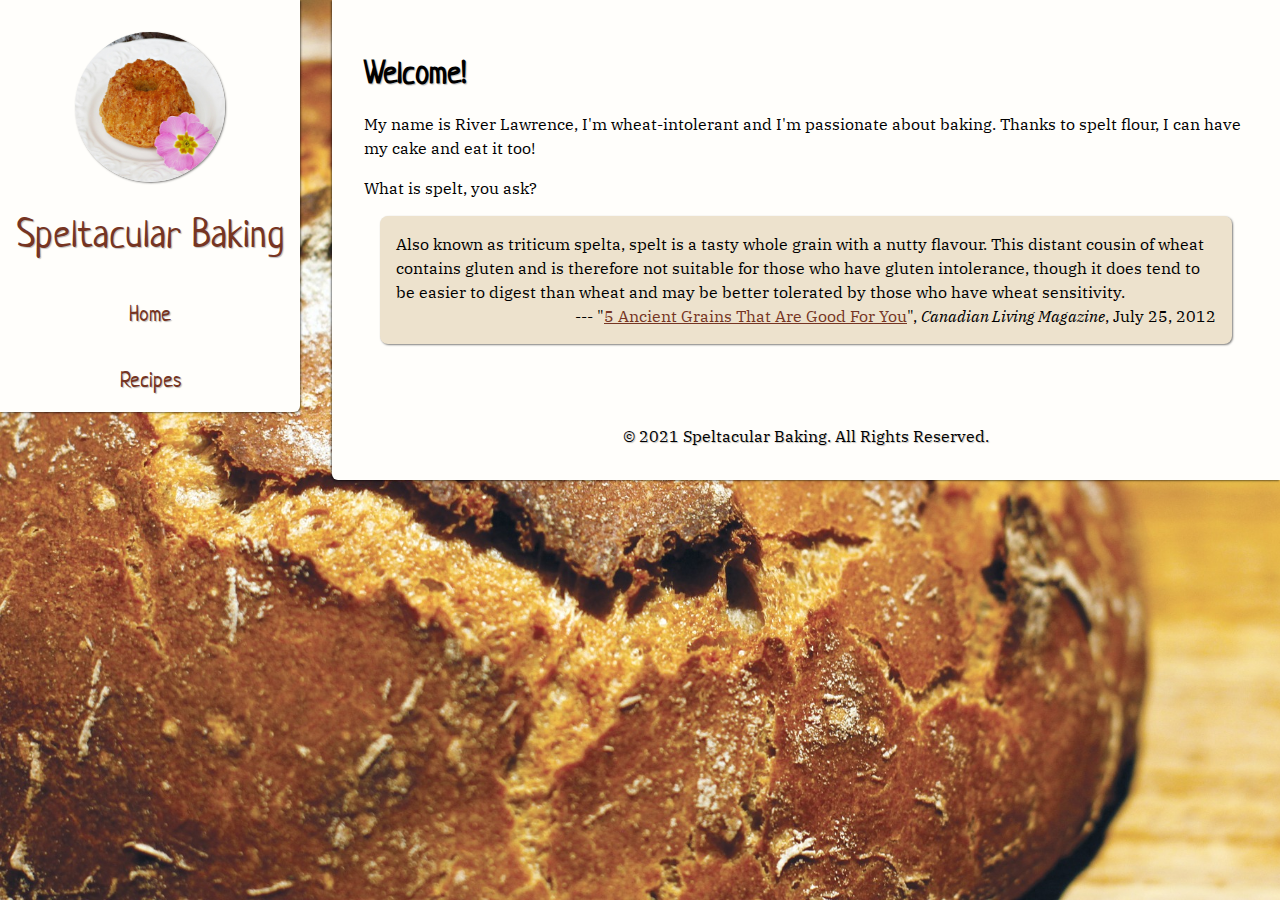
<file: index.html>
<!DOCTYPE html>
<html lang="en">

<head>
	<title>Home | Speltacular Baking | CISC 282 | A4 Solution</title>
	<meta charset="utf-8"/>
	<meta name="author" content="Zhixiang Guo"/>
	<meta name="viewport" content="width=device-width, initial-scale=1.0"/>
	
	<link rel="preconnect" href="https://fonts.gstatic.com">
	<link href="https://fonts.googleapis.com/css2?family=Neucha&display=swap" rel="stylesheet">	
	<link href="https://fonts.googleapis.com/css2?family=IBM+Plex+Serif&display=swap" rel="stylesheet">
	
	<link rel="stylesheet" href="https://solitude233-ui.github.io/Speltacular/css/styles.css"> 	
	<link rel="stylesheet" href="https://solitude233-ui.github.io/Speltacular/css/responsive.css">
</head>

<body class="column-container">

<header class="column">
	<img id="logo" src="img/cake.jpg" alt="Small bundt cake without frosting"/>
	<div id="site-title">Speltacular Baking</div>
    <nav>
    	<ul>
    		<li><a href="index.html">Home</a></li>
    		<li><a href="recipes.html">Recipes</a></li>
    	</ul>
    </nav>
</header>

<div class="column">
	<main>
		<h1>Welcome!</h1>
	
		<p>My name is River Lawrence, I'm <span>wheat-intolerant</span> and I'm passionate about baking. Thanks to spelt flour, I can have my cake and eat it too!</p>
	
		<p>What is spelt, you ask?</p>
	
		<blockquote>Also known as triticum spelta, spelt is a tasty whole grain with a nutty flavour. This distant cousin of wheat contains gluten and is therefore not suitable for those who have gluten intolerance, though it does tend to be easier to digest than wheat and may be better tolerated by those who have wheat sensitivity.	
			
			<div class="quote-source">--- &quot;<a href="https://www.canadianliving.com/health/nutrition/article/5-ancient-grains-that-are-good-for-you">5 Ancient Grains That Are Good For You</a>&quot;, <em>Canadian Living Magazine</em>, July 25, 2012</div>
		</blockquote>	
	</main>

	<footer>
		<div id="copyright">
			&copy; 2021 Speltacular Baking. All Rights Reserved.
		</div>    
	</footer>
</div> <!-- .column -->

</body>

</html>
</file>
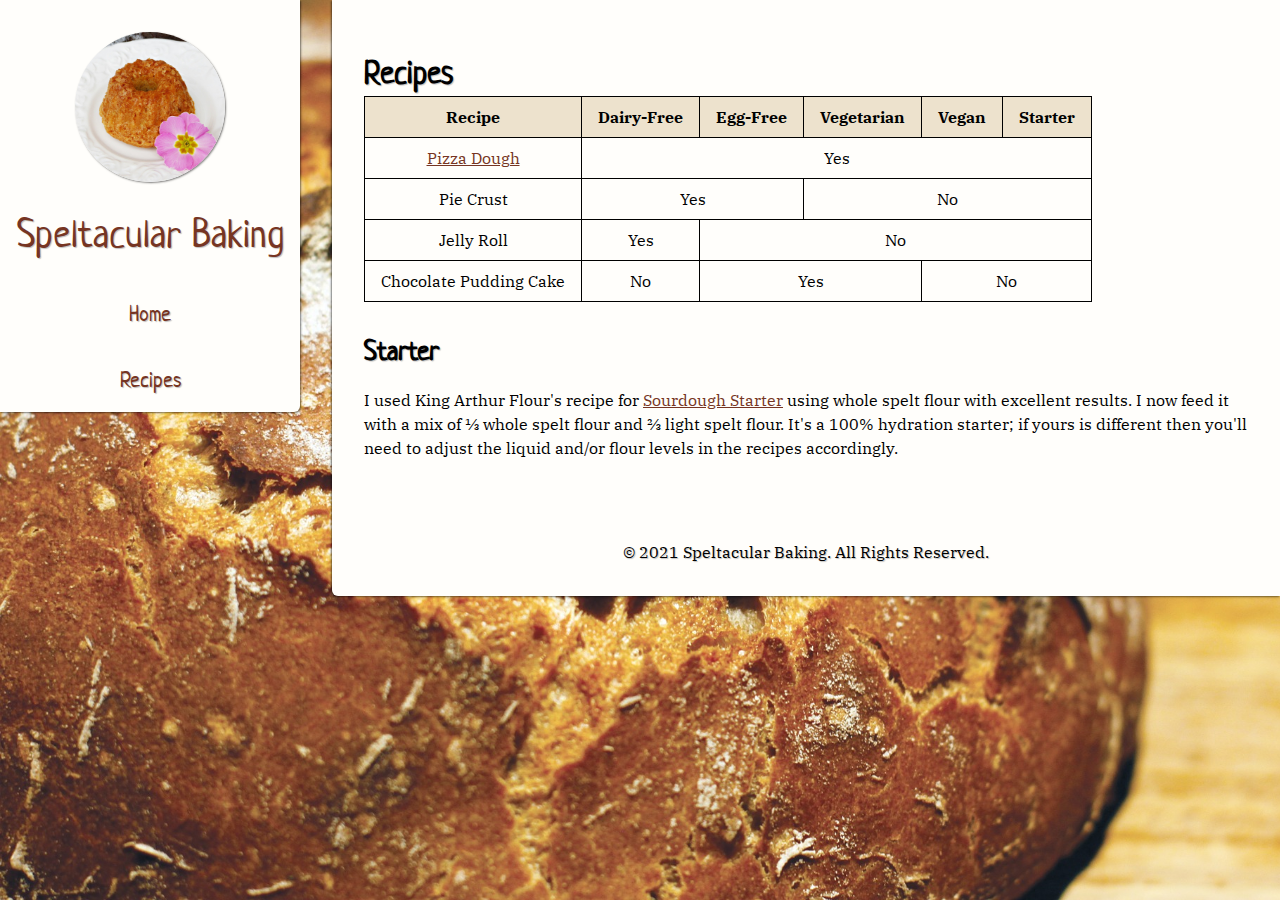
<file: recipes.html>
<!DOCTYPE html>
<html lang="en">

	<head>
		<title>Home | Speltacular Baking | CISC 282 | A3 Sample Solution</title>
		<meta charset="utf-8"/>
		<meta name="author" content="Sarah-Jane Whittaker"/>
		<meta name="viewport" content="width=device-width, initial-scale=1.0"/>
		
		<link rel="preconnect" href="https://fonts.gstatic.com">
		<link href="https://fonts.googleapis.com/css2?family=Neucha&display=swap" rel="stylesheet">	
		<link href="https://fonts.googleapis.com/css2?family=IBM+Plex+Serif&display=swap" rel="stylesheet">
		
		<link rel="stylesheet" href="css/styles.css"> 	
		<link rel="stylesheet" href="css/responsive.css">
	</head>

<body class="column-container">

	<header class="column">
		<img id="logo" src="img/cake.jpg" alt="Small bundt cake without frosting"/>
		<div id="site-title">Speltacular Baking</div>
		<nav>
			<ul>
				<li><a href="index.html">Home</a></li>
				<li><a href="recipes.html">Recipes</a></li>
			</ul>
		</nav>
	</header>
	

<div class="column">
	<main>
		<h1>Recipes</h1>
		
		<table id="recipe-table">
			<thead>
				<tr>
					<th>Recipe</th>
					<th>Dairy-Free</th>
					<th>Egg-Free</th>
					<th>Vegetarian</th>
					<th>
						<div class="text-and-popup">
							Vegan
							<div class="popup">Vegan recipes don't contain ingredients derived from animals</div>
						</div>
					</th>
					<th>Starter</th>
				</tr>			
			</thead>
			<tbody>
				<tr>
					<td><a href="recipe/pizza-dough.html">Pizza Dough</a></td>
					<td colspan="5">Yes</td>
				</tr>
				<tr>
					<td>Pie Crust</td>
					<td colspan="2">Yes</td>
					<td colspan="3">No</td>
				</tr>
				<tr>
					<td>Jelly Roll</td>
					<td>Yes</td>
					<td colspan="4">No</td>
				</tr>
				<tr>
					<td>Chocolate Pudding Cake</td>
					<td>No</td>
					<td colspan="2">Yes</td>
					<td colspan="2">No</td>
				</tr>
			</tbody>
		</table>
		
		<section>		
			<h2>Starter</h2>
			
			<p>I used King Arthur Flour's recipe for  <a href="https://www.kingarthurbaking.com/recipes/sourdough-starter-recipe">Sourdough Starter</a> using whole spelt flour with excellent results. I now feed it with a mix of &frac13; whole spelt flour and &frac23; light spelt flour. It's a 100% hydration starter; if yours is different then you'll need to adjust the liquid and/or flour levels in the recipes accordingly.</p>		
		</section>	
	</main>

	<footer>
		<div id="copyright">
			&copy; 2021 Speltacular Baking. All Rights Reserved.
		</div>    
	</footer>	
</div>

</body>
</html>
</file>
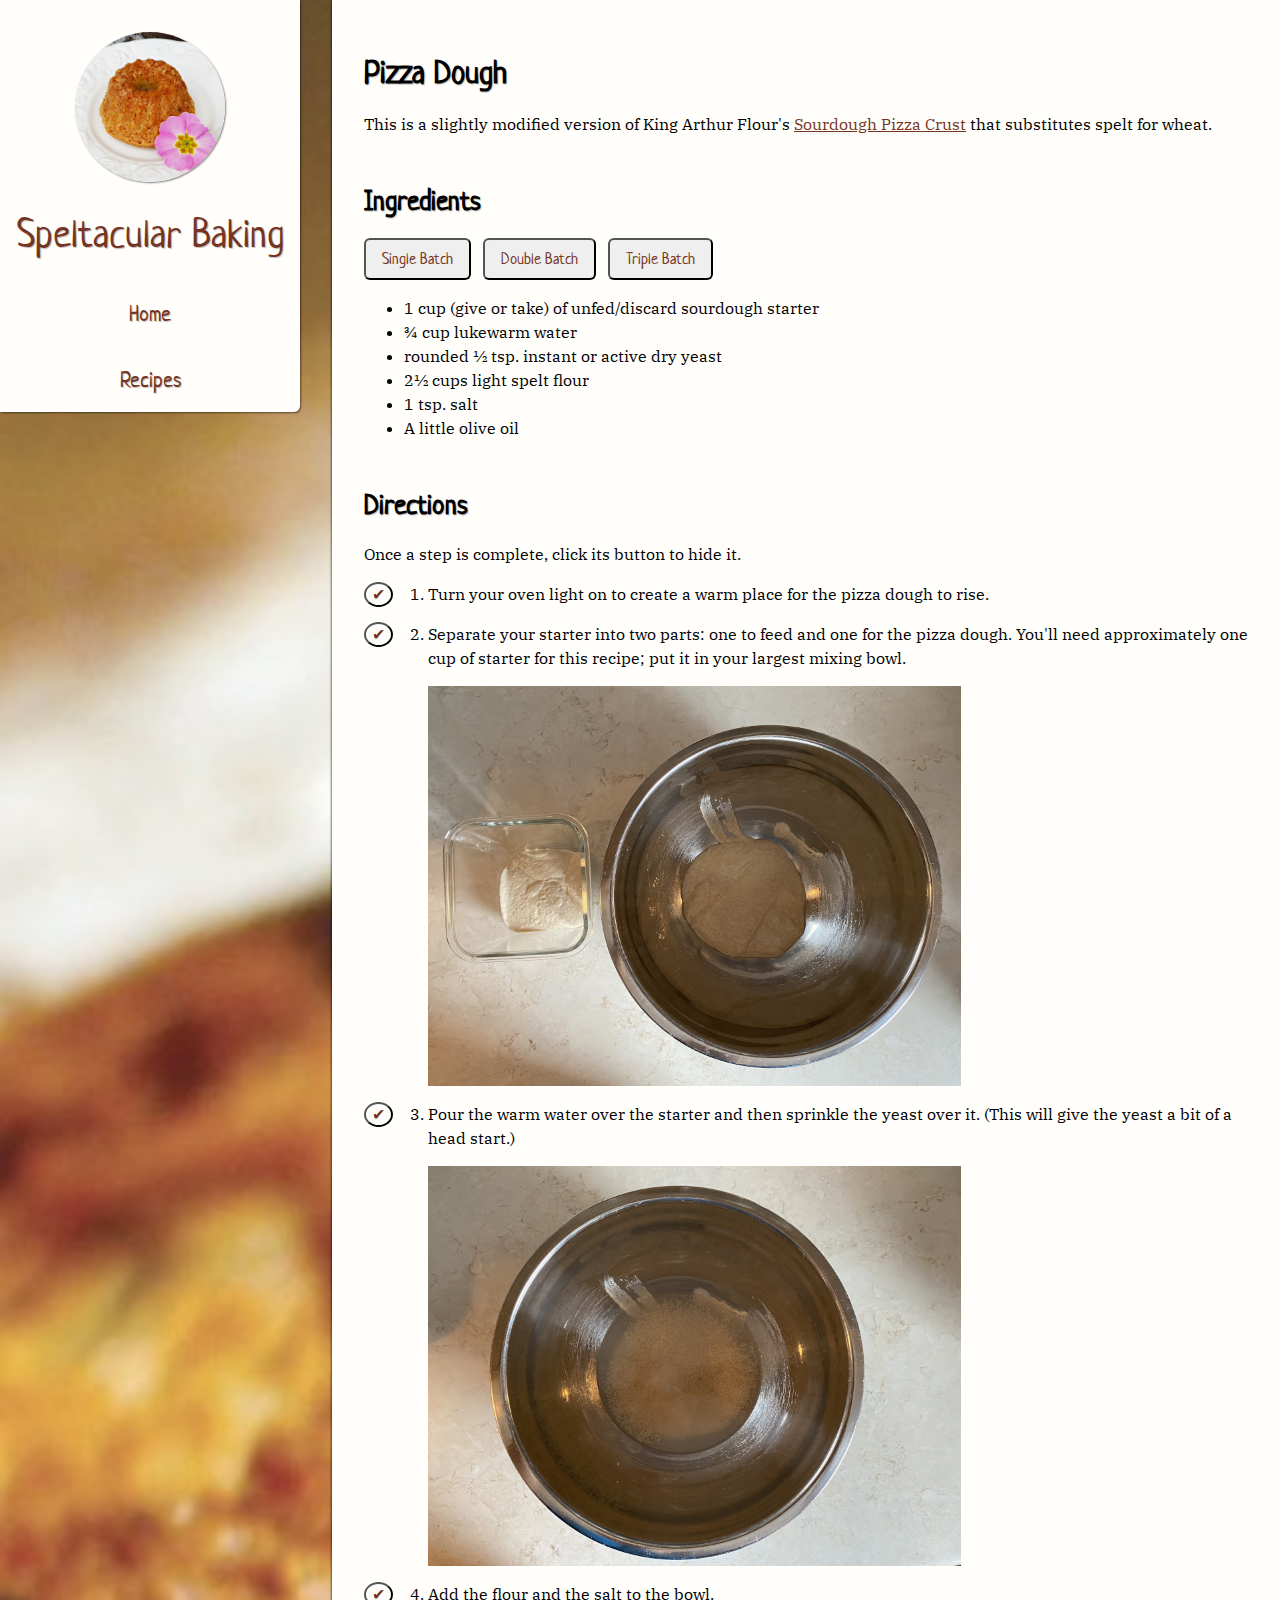
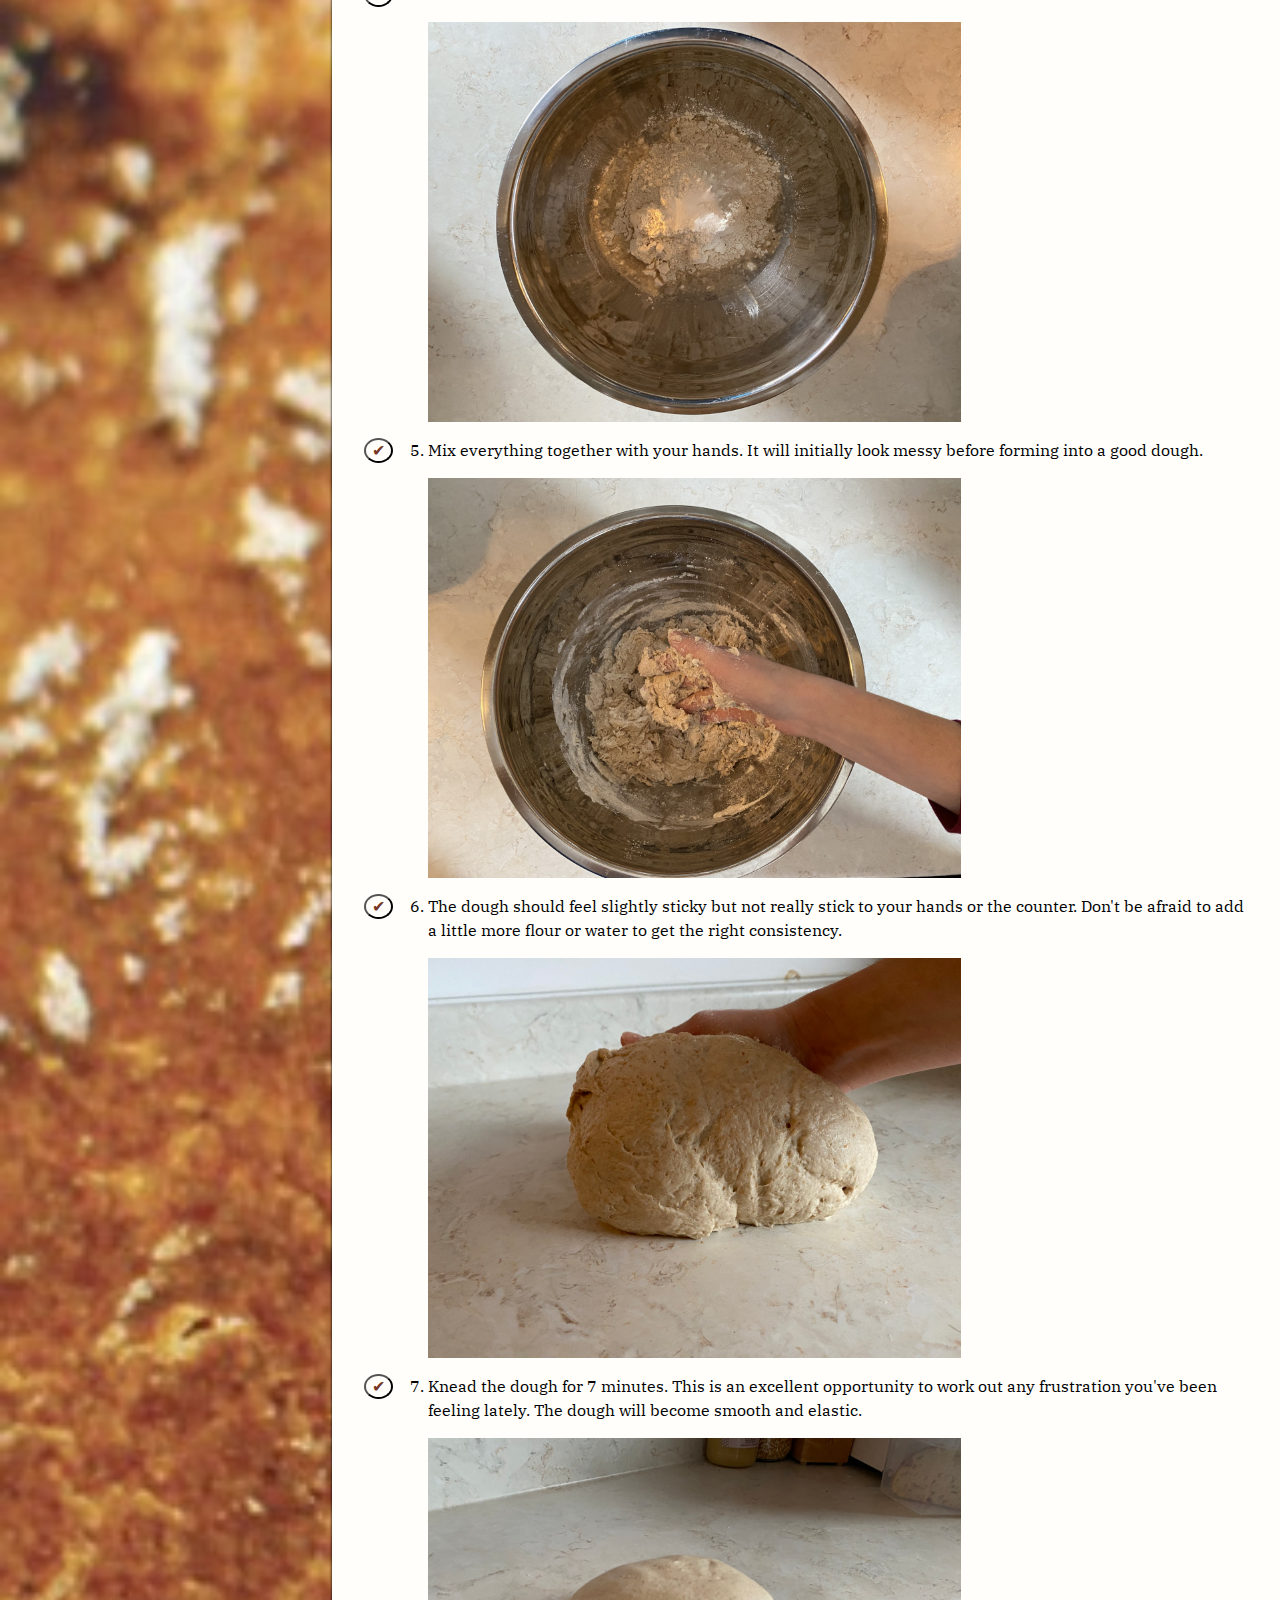
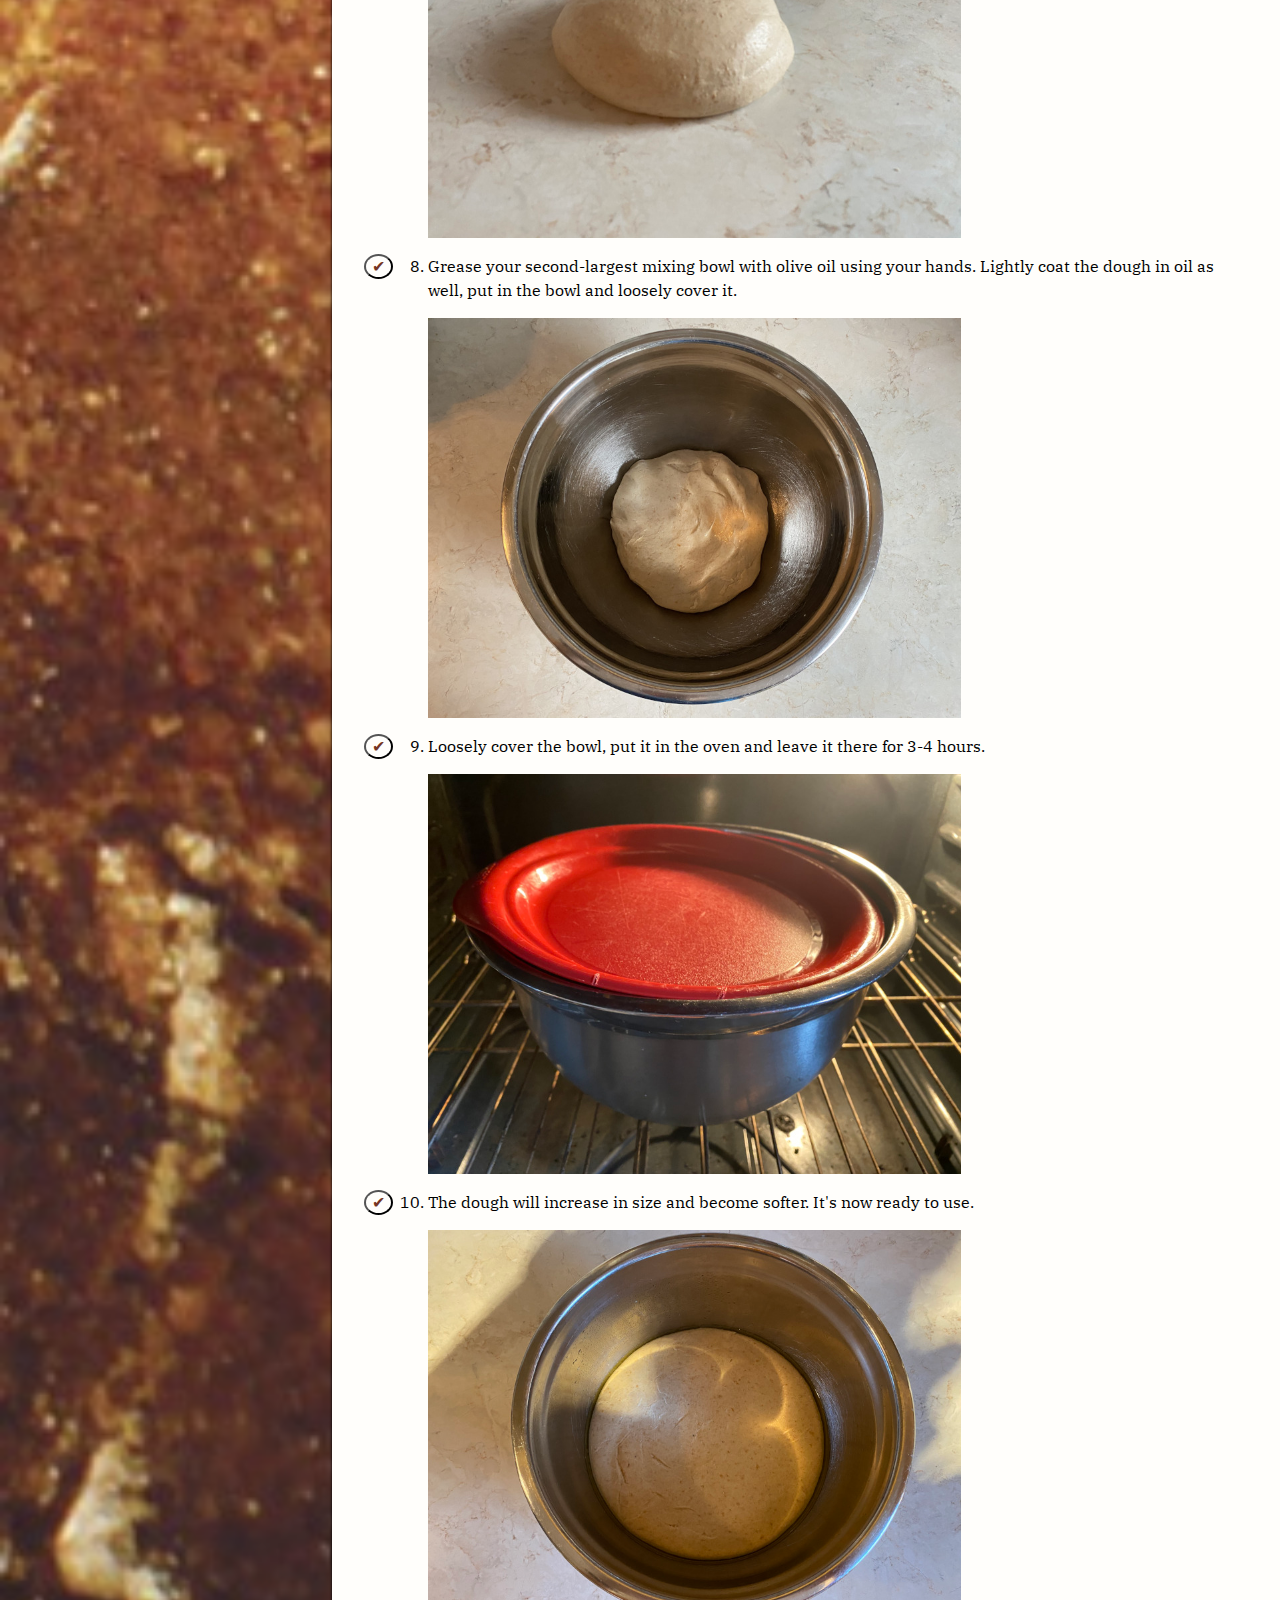
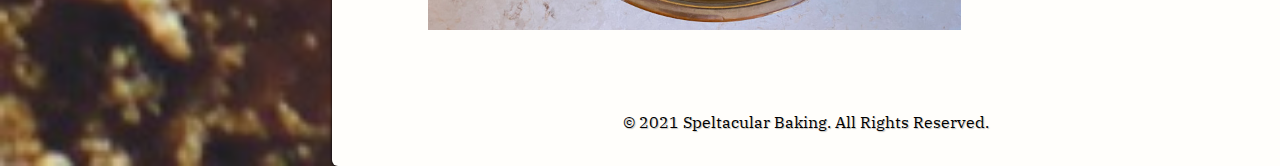
<file: recipe/pizza-dough.html>
<!DOCTYPE html>
<html lang="en">

	<head>
		<title>Pizza-dough | Speltacular Baking</title>
		<meta charset="utf-8"/>
		<meta name="author" content="Sarah-Jane Whittaker"/>
		<meta name="viewport" content="width=device-width, initial-scale=1.0"/>
		
		<link rel="preconnect" href="https://fonts.gstatic.com">
		<link href="https://fonts.googleapis.com/css2?family=Neucha&display=swap" rel="stylesheet">	
		<link href="https://fonts.googleapis.com/css2?family=IBM+Plex+Serif&display=swap" rel="stylesheet">
		
		<link rel="stylesheet" href="https://solitude233-ui.github.io/Speltacular/css/styles.css"> 	
		<link rel="stylesheet" href="https://solitude233-ui.github.io/Speltacular/css/responsive.css">

		<script src="https://solitude233-ui.github.io/Speltacular/js/change-quantities.js"></script>
		<script src="https://solitude233-ui.github.io/Speltacular/js/hide-directions.js"></script>
	</head>
<body class="column-container">

	<header class="column">
		<img id="logo" src="https://solitude233-ui.github.io/Speltacular/img/cake.jpg" alt="Small bundt cake without frosting"/>
		<div id="site-title">Speltacular Baking</div>
		<nav>
			<ul>
				<li><a href="https://solitude233-ui.github.io/Speltacular/index.html">Home</a></li>
				<li><a href="https://solitude233-ui.github.io/Speltacular/recipes.html">Recipes</a></li>
			</ul>
		</nav>
	</header>
	

<div class="column">
	<main>
		<h1>Pizza Dough</h1>
		
		<p>This is a slightly modified version of King Arthur Flour's <a href="https://www.kingarthurbaking.com/recipes/sourdough-pizza-crust-recipe">Sourdough Pizza Crust</a> that substitutes spelt for wheat.</p>
	
		<section>		
			<h2>Ingredients</h2>

			<div class="quantity-button-group">
				<button class="quantity-button" value="1">Single Batch</button>
				<button class="quantity-button" value="2">Double Batch</button>
				<button class="quantity-button" value="3">Triple Batch</button>				
			</div>
			
			<ul id="batchList">
				<li><span class="batchUpdate">1</span> cup (give or take) of unfed/discard sourdough starter</li> 
				<li><span class="batchUpdate">&frac34;</span> cup lukewarm water</li>
				<li>rounded <span class="batchUpdate">&half;</span> tsp. instant or active dry yeast</li>
				<li><span class="batchUpdate">2&half;</span> cups light spelt flour</li>
				<li><span class="batchUpdate">1</span> tsp. salt</li>
				<li>A little olive oil</li>
			</ul>	
		</section>
			
		<section>				
			<h2>Directions</h2>

			<p>Once a step is complete, click its button to hide it.</p>
			
			<ol class="directions">
				
				<li class="directionStep">Turn your oven light on to create a warm place for the pizza dough to rise.</li>
				<li class="directionStep">Separate your starter into two parts: one to feed and one for the pizza dough. You'll need approximately one cup of starter for this recipe; put it in your largest mixing bowl.
					<img src="https://solitude233-ui.github.io/Speltacular/img/separated_starter.jpeg" alt="Sourdough starter divided into a glass container and a bowl"/>
				</li>
				<li class="directionStep">Pour the warm water over the starter and then sprinkle the yeast over it. (This will give the yeast a bit of a head start.)
					<img src="https://solitude233-ui.github.io/Speltacular/img/water_and_yeast_added.jpeg" alt="Sourdough starter, water and yeast in a bowl "/>
				</li>
				<li class="directionStep">Add the flour and the salt to the bowl.
					<img src="https://solitude233-ui.github.io/Speltacular/img/flour_and_salt_added.jpeg" alt="Sourdough starter, water, yeast, flour and salt layered in a bowl"/>
				</li>
				<li class="directionStep">Mix everything together with your hands. It will initially look messy before forming into a good dough.
					<img src="https://solitude233-ui.github.io/Speltacular/img/mixing_by_hand.jpeg" alt="Partly mixed pizza dough in a bowl"/>
				</li>
				<li class="directionStep">The dough should feel slightly sticky but not really stick to your hands or the counter. Don't be afraid to add a little more flour or water to get the right consistency.
					<img src="https://solitude233-ui.github.io/Speltacular/img/slightly_sticky_dough.jpeg" alt="Unkneaded dough ball sticking slightly to the counter"/>
				</li>
				<li class="directionStep">Knead the dough for 7 minutes. This is an excellent opportunity to work out any frustration you've been feeling lately. The dough will become smooth and elastic.
					<img src="https://solitude233-ui.github.io/Speltacular/img/kneaded_dough.jpeg" alt="Smooth dough ball after kneading"/>
				</li>
				<li class="directionStep">Grease your second-largest mixing bowl with olive oil using your hands. Lightly coat the dough in oil as well, put in the bowl and loosely cover it.
					<img src="https://solitude233-ui.github.io/Speltacular/img/oiled_dough.jpeg" alt="Oiled dough ball in a greased bowl"/>
				</li>
				<li class="directionStep">Loosely cover the bowl, put it in the oven and leave it there for 3-4 hours.
					<img src="https://solitude233-ui.github.io/Speltacular/img/rising_in_the_oven.jpeg" alt="Bowl loosely topped with a plate in the oven with the light on"/>
				</li>
				<li class="directionStep">The dough will increase in size and become softer. It's now ready to use.
					<img src="https://solitude233-ui.github.io/Speltacular/img/risen_dough.jpeg" alt="Risen pizza dough in a greased bowl"/>
				</li>
			</ol>
		</section>	
	</main>
	
	<footer>
		<div id="copyright">
			&copy; 2021 Speltacular Baking. All Rights Reserved.
		</div>    
	</footer>
</div> <!-- .column -->

</body>
</html>
</file>
<file: css/styles.css>
/*****************************************************************************/
/* Colours */
/* Cream/ivory: #fffefb */
/* Beige: #ede2cd */
/* Bread crust brown: #763523 */
/*****************************************************************************/
body {
    color: #000;
    background-color: #fffefb;
}

a {
	color: #763523;
}    

header nav a,
header, footer {
	color: #fffefb;
}

header, footer {
   	background-image: url("https://solitude233-ui.github.io/Speltacular/img/cake-overlay.jpg");
}

blockquote, th {
    background-color: #ede2cd;         
}


/*****************************************************************************/
/* Fonts */
/*****************************************************************************/
body {
    font-family: 'IBM Plex Serif', Georgia, serif;
    font-size: 1rem;
    line-height: 1.5;
}

h1, h2, h3, h4, h5, h6, #site-title, nav {
    font-family: 'Neucha', Helvetica, sans-serif;
}

#site-title {
    font-size: 2.5rem;    
}

h1 {
    font-size: 2.0rem; 
}

h2 {
    font-size: 1.75rem; 
}

h3 {
    font-size: 1.5rem; 
}

nav a {
    font-size: 1.375rem; 
}


/*****************************************************************************/
/* Borders and Shadows */
/*****************************************************************************/
header, h1, h2, h3, h4, h5, h6, footer {
	text-shadow: 1px 1px 1px rgba(0, 0, 0, 0.25);
}

th, td {
	border: 1px solid black;
}

header nav a {
    border-top: 1px solid #fffefb;
}

blockquote {
	border-radius: 8px;
}


/*****************************************************************************/
/* General */
/*****************************************************************************/
html, body {
    margin: 0;
    padding: 0;
}

h1, h2, h3, h4, h5, h6 {
	margin: 0;
	padding-top: 1em;
	padding-bottom: 0;
}

img {
	max-width: 100%;	
}

blockquote {
    padding: 16px;
    margin-left: 16px;
    margin-right: 16px;
}

blockquote .quote-source {
    text-align: right;
}

table {
	border-collapse: collapse;
}

th, td {
	padding: 8px 16px;
	text-align: center;
}


/*****************************************************************************/
/*  Header */
/*****************************************************************************/
#logo {
	margin: 0 auto 16px auto;
	width: 150px;
	border-radius: 50%;
}

header {
	padding-top: 32px;
    text-align: center;
}

#site-title {
	margin-bottom: 16px;
}

header nav ul,
header nav li {
    margin: 0;
    padding: 0;	
}

header nav li {
    list-style-type: none;
}

header nav a {
    display: block;
    margin: 0;
    padding: 16px 0;
    text-decoration: none;
}


/*****************************************************************************/
/* Content */
/*****************************************************************************/
main {
	margin: 16px 32px 48px 32px;	
}

.directions li img {
	display: block;
	margin: 16px 0;		
	max-height: 400px;
}


/*****************************************************************************/
/* Recipe Heading Popup */
/*****************************************************************************/
#recipe-table th .text-and-popup {
	position: relative;
}

#recipe-table th .text-and-popup .popup {
	width: 200px;
	padding: 16px;
	
	background-color: #000;
	color: #fffefb;
	border-radius: 6px;
	
	position: absolute;
	top: -8px;
	left: -16px;
	z-index: -9;

	opacity: 0;
	transition: opacity 1s;
}

#recipe-table th:hover .text-and-popup .popup {
	opacity: 1;
	
	z-index: 9;
}

                               
/*****************************************************************************/
/*  Footer */
/*****************************************************************************/
footer {
    padding: 32px;
    text-align: center;
}

.quantity-button {
	color: #763523;	
	font-size: 1em;
	
	display: inline-block;
	margin: 16px 8px 0 0;	
	padding: 8px 16px;
	border-radius: 6px;
	font-family: 'Neucha', Helvetica, sans-serif;
}

.quantity-button:hover {
	background-color: #fffefb;
}


.directions {
	padding-left: 3.5em;
	position: relative;
}

.directions li {
	margin: 0 0 1.0em 0.5em;
}

.directions li.hidden {
	position: absolute;
	left: -9999em;
}

.directions li .hide-direction {
	position: absolute;
	left: 0;

	font-size: 1em;
	color: #763523;
	background-color: #fffefb;
	
	border-radius: 50%;
}
</file>
<file: css/responsive.css>
/*****************************************************************************/
/* Some tablets and larger (768px) */
/*****************************************************************************/
@media only screen and (min-width: 768px) {
    /********************************/
    /* Colours, Borders and Shadows */
    /********************************/
    body {
    	background-image: url("https://solitude233-ui.github.io/Speltacular/img/bread.jpg");
    	background-repeat: no-repeat;
    	background-size: cover;
    }
    
    .column {
    	background-color: #fffefb;
    	background-image: none;
    }
    
    main, footer {
    	background-color: transparent;	
    	background-image: none;
    }
    
	header, header nav a, header nav a:visited {
		color: #763523;
	}          

    header nav a:hover {
    	color: #fffefb;
    	background-color: #763523;
    }
    
    footer {
    	color: #000;	
    }
                	
	header.column,
	blockquote,
	header img {
		box-shadow: 1px 1px 2px rgba(0, 0, 0, 0.5);
	}

    .column {
    	box-shadow: -1px 1px 2px rgba(0, 0, 0, 0.5);
       	border-bottom-left-radius: 6px;
    	border-bottom-right-radius: 0;
    }

	header.column {
       	border-bottom-left-radius: 0;
    	border-bottom-right-radius: 6px;		
	}

	
	/***************/
	/* Transitions */
	/***************/
	header nav a {
		transition: color 1s;	
		transition: background-color 1s;	
	}
	

    /***********/
    /* Columns */
    /***********/
    .column-container {
        display: flex;
        align-items: flex-start;
    }
    
    .column {
    	flex: 2 1 400px;	       
    }
    	
    header.column {
        flex: 1 1 200px;
        max-width: 300px;
    	margin-right: 32px;        
    }
    
    /* Float Option */
    /*
    .column {
    	float: left;
    	width: 67%;
    }
    	
    header.column {    	
    	margin-right: 32px;    	
    	width: calc(33% - 32px);
    }
    */
    
    
    /**********/
    /* Header */
    /**********/
    #site-title {
    	padding-left: 16px;
    	padding-right: 16px;
    }
    
    
    /***********/
    /* Content */
    /***********/
    body {
    	min-height: 100vh;
    }       
}




/*****************************************************************************/
/* Some desktops and larger (992px) */
/*****************************************************************************/
@media only screen and (min-width: 992px) {
    /***********/
    /* Columns */
    /***********/
    /* Float Option */
    /*
    .column {
    	width: 75%;
    }
    	
    header.column {    	
    	width: calc(25% - 32px);
    }
    */
}


/*****************************************************************************/
/* Desktops and larger (1200px) */
/*****************************************************************************/
@media only screen and (min-width: 1200px) {
    /***********/
    /* Columns */
    /***********/
    /* Float Option */
    /*
    .column {
    	width: 80%;
    }
    
    header.column {    	
    	width: calc(20% - 32px);
    }
    */
}
</file>
